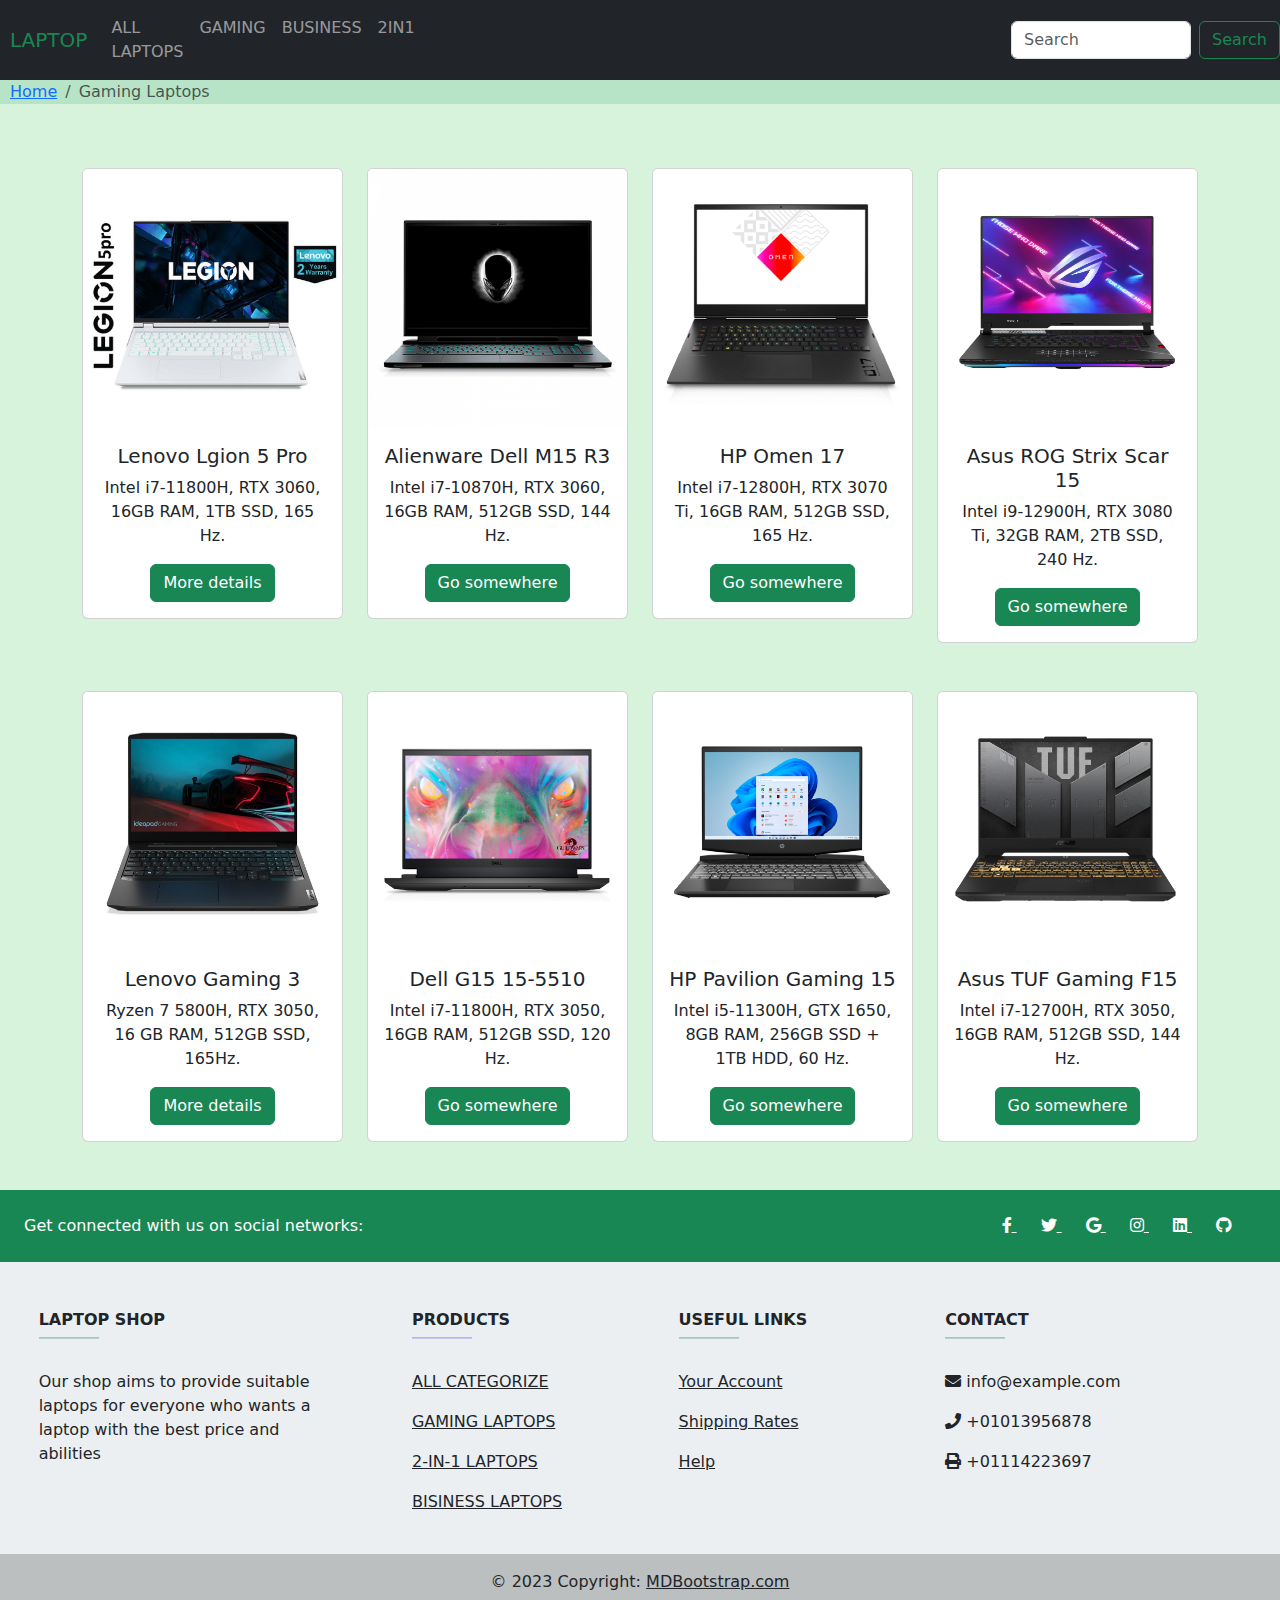
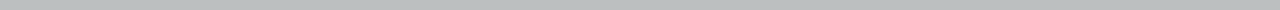
<file: html/Gaming_Laptops.html>
<!DOCTYPE html>
<html>

<head>
  <meta charset="UTF-8">
  <title>Lenovo IdeaPad Gaming 3</title>
  <link rel="stylesheet" href="../css/bootstrap.css"> 
  <link rel="stylesheet" href="../css/lenovo-ideapad-gaming.css">
  <link rel="stylesheet" href="../css/all.min.css">
  
</head>

<body style="background-color:#D8F3DC;">

  <script src="../js/popper.min.js"></script>
  <script src="../js/jquery-3.6.4.min.js"></script>
  <script src="../js/bootstrap.js"></script>

  <!-- start nav -->

  <nav class="navbar navbar-expand-lg navbar-dark bg-dark sticky-top  ">

    <a href="" class="navbar-brand " style="color: #198754; padding-left:10px;">LAPTOP</a>
    <div data-bs-target="#x" data-bs-toggle="collapse" class="navbar-toggler">
      <span class="navbar-toggler-icon"></span>
    </div>

    <div id="x" class="collapse navbar-collapse  ">
      <ul class="navbar-nav">

        <li class="nav-item"><a href="#" class="nav-link">ALL LAPTOPS</a></li>
        <li class="nav-item"><a href="#" class="nav-link">GAMING</a></li>
        <li class="nav-item"><a href="#" class="nav-link">BUSINESS</a></li>
        <li class="nav-item"><a href="#" class="nav-link">2IN1</a></li>


      </ul>

      <form class="d-flex" style="padding-left: 50%;" role="search">
        <input class="form-control me-2" type="search" placeholder="Search" aria-label="Search">
        <button class="btn btn-outline-success" type="submit">Search</button>
      </form>
    </div>
  </nav>

  <!-- end nav -->


  <!--breadcrumb-->


  <nav aria-label="breadcrumb" >
    <ol class="breadcrumb" style="background-color: #B7E4C7; padding-left: 10px;">
      <li class="breadcrumb-item"><a href="../index.html">Home</a></li>
      <li class="breadcrumb-item active" aria-current="page">Gaming Laptops</li>
    </ol>
  </nav>
  

 

  <!--end breadcrumb-->

  <br>
  <br>
  <!-- Start Laptops -->
  <div class="container" style="width: 100rem;">
    <div class="row row-cols-1 row-cols-md-4 g-4">
      <div class="col">
        <div class="card">
          <img src="../img/laptops/Lnv_Lg5/Lnv_Lg5_1.jpg" class="card-img-top" alt="...">
          <div class="card-body" style="text-align: center;">
            <h5 class="card-title">Lenovo Lgion 5 Pro</h5>
            <p class="card-text">Intel i7-11800H, RTX 3060, 16GB RAM, 1TB SSD, 165 Hz.</p>
            <a href="#" class="btn btn-success">More details</a>
          </div>
        </div>
      </div>
      <div class="col">
        <div class="card">
          <img src="../img/laptops/Dell_AW/Dell_AW_1.png" class="card-img-top" alt="...">
          <div class="card-body" style="text-align: center;">
            <h5 class="card-title">Alienware Dell M15 R3</h5>
            <p class="card-text">Intel i7-10870H, RTX 3060, 16GB RAM, 512GB SSD, 144 Hz.</p>
            <a href="#" class="btn btn-success">Go somewhere</a>
          </div>
        </div>
      </div>
      <div class="col">
        <div class="card" style="text-align: center;">
          <img src="../img/laptops/HP_O17/HP_O17_1.png" class="card-img-top" alt="...">
          <div class="card-body">
            <h5 class="card-title">HP Omen 17</h5>
            <p class="card-text">Intel i7-12800H, RTX 3070 Ti, 16GB RAM, 512GB SSD, 165 Hz.</p>
            <a href="#" class="btn btn-success">Go somewhere</a>
          </div>
        </div>
      </div>
      <div class="col">
        <div class="card">
          <img src="../img/laptops/A_R_S15/A_R_S_15_1.png" class="card-img-top" alt="...">
          <div class="card-body" style="text-align: center;">
            <h5 class="card-title">Asus ROG Strix Scar 15</h5>
            <p class="card-text">Intel i9-12900H, RTX 3080 Ti, 32GB RAM, 2TB SSD, 240 Hz. </p>
            <a href="#" class="btn btn-success">Go somewhere</a>
          </div>
        </div>
      </div>
    </div>
  </div>

  <!--end of first half-->

  <br>
  <br>

  <div class="container" style="width: 100rem;">
    <div class="row row-cols-1 row-cols-md-4 g-4">
      <div class="col">
        <div class="card">
          <img src="../img/laptops/Lnv_G3/Lnv_G3_1.jpg" class="card-img-top" alt="...">
          <div class="card-body" style="text-align: center;">
            <h5 class="card-title">Lenovo Gaming 3</h5>
            <p class="card-text"> Ryzen 7 5800H, RTX 3050, 16 GB RAM, 512GB SSD, 165Hz.</p>
            <a href="../html/lenovo-ideapad-gaming.html" class="btn btn-success">More details</a>
          </div>
        </div>
      </div>
      <div class="col">
        <div class="card">
          <img src="../img/laptops/Dell_G15/Dell_G15_1.jpg" class="card-img-top" alt="...">
          <div class="card-body" style="text-align: center;">
            <h5 class="card-title">Dell G15 15-5510</h5>
            <p class="card-text">Intel i7-11800H, RTX 3050, 16GB RAM, 512GB SSD, 120 Hz.</p>
            <a href="#" class="btn btn-success">Go somewhere</a>
          </div>
        </div>
      </div>
      <div class="col">
        <div class="card" style="text-align: center;">
          <img src="../img/laptops/HP_PV15/HP_PV15_1.png" class="card-img-top" alt="...">
          <div class="card-body">
            <h5 class="card-title">HP Pavilion Gaming 15</h5>
            <p class="card-text">Intel i5-11300H, GTX 1650, 8GB RAM, 256GB SSD + 1TB HDD, 60 Hz.</p>
            <a href="#" class="btn btn-success">Go somewhere</a>
          </div>
        </div>
      </div>
      <div class="col">
        <div class="card">
          <img src="../img/laptops/A_T_F15/A_T_F15_1.png" class="card-img-top" alt="...">
          <div class="card-body" style="text-align: center;">
            <h5 class="card-title">Asus TUF Gaming F15</h5>
            <p class="card-text">Intel i7-12700H, RTX 3050, 16GB RAM, 512GB SSD, 144 Hz.</p>
            <a href="#" class="btn btn-success">Go somewhere</a>
          </div>
        </div>
      </div>
    </div>
  </div>
  <!-- end Laptops -->

  <br>
  <br>

  <!-- footer start -->
  <div class="container-fluid" style="padding: 0;">
    <footer class="text-center text-lg-start text-dark " style="background-color: #ECEFF1">
      <!-- Section: Social media -->
      <section class="d-flex justify-content-between p-4 text-white" style="background-color: #198754">
        <div class="me-5">
          <span>Get connected with us on social networks:</span>
        </div>
        <!-- icons -->
        <div>
          <a href="#" class="text-white me-4"> <i class="fab fa-facebook-f"></i> </a>
          <a href="#" class="text-white me-4"> <i class="fab fa-twitter"></i> </a>
          <a href="#" class="text-white me-4"> <i class="fab fa-google"></i> </a>
          <a href="#" class="text-white me-4"> <i class="fab fa-instagram"></i> </a>
          <a href="#" class="text-white me-4"> <i class="fab fa-linkedin"></i> </a>
          <a href="#" class="text-white me-4"> <i class="fab fa-github"></i> </a>
        </div>
      </section>
      <section class="">
        <div class="container-xxl text-center text-md-start mt-5">
          <div class="row mt-3">
            <div class="col-md-3 col-lg-4 col-xl-3 mx-auto mb-4">
              <h6 class="text-uppercase fw-bold">LAPTOP SHOP</h6>
              <hr class="mb-4 mt-0 d-inline-block mx-auto" style="width: 60px; background-color:#198754; height: 2px" />
              <p> Our shop aims to provide suitable laptops for everyone who wants a laptop with the best price and
                abilities</p>
            </div>
            <div class="col-md-2 col-lg-2 col-xl-2 mx-auto mb-4">

              <h6 class="text-uppercase fw-bold">Products</h6>
              <hr class="mb-4 mt-0 d-inline-block mx-auto"
                style="width: 60px; background-color: #7c4dff; height: 2px" />
              <p>
                <a href="#" class="text-dark">ALL CATEGORIZE</a>
              </p>
              <p>
                <a href="#" class="text-dark">GAMING LAPTOPS</a>
              </p>
              <p>
                <a href="#" class="text-dark">2-IN-1 LAPTOPS</a>
              </p>
              <p>
                <a href="#!" class="text-dark">BISINESS LAPTOPS</a>
              </p>
            </div>
            <div class="col-md-3 col-lg-2 col-xl-2 mx-auto mb-4">
              <h6 class="text-uppercase fw-bold">Useful links</h6>
              <hr class="mb-4 mt-0 d-inline-block mx-auto"
                style="width: 60px; background-color: #198754; height: 2px" />
              <p>
                <a href="#!" class="text-dark">Your Account</a>
              </p>
              <p>
                <a href="#!" class="text-dark">Shipping Rates</a>
              </p>
              <p>
                <a href="#!" class="text-dark">Help</a>
              </p>
            </div>

            <div class="col-md-4 col-lg-3 col-xl-3 mx-auto mb-md-0 mb-4">
              <h6 class="text-uppercase fw-bold">Contact</h6>
              <hr class="mb-4 mt-0 d-inline-block mx-auto"
                style="width: 60px; background-color: #198754; height: 2px" />
              <p><i class="fas fa-envelope mr-3"></i> info@example.com</p>
              <p><i class="fas fa-phone mr-3"></i> +01013956878</p>
              <p><i class="fas fa-print mr-3"></i> +01114223697</p>
            </div>
          </div>
        </div>
      </section>
      <div class="text-center p-3" style="background-color: rgba(0, 0, 0, 0.2)">
        © 2023 Copyright:
        <a class="text-dark" href="https://mdbootstrap.com/">MDBootstrap.com</a>
      </div>
    </footer>
  </div>
  <!-- Footer -->

</body>

</html>
</file>
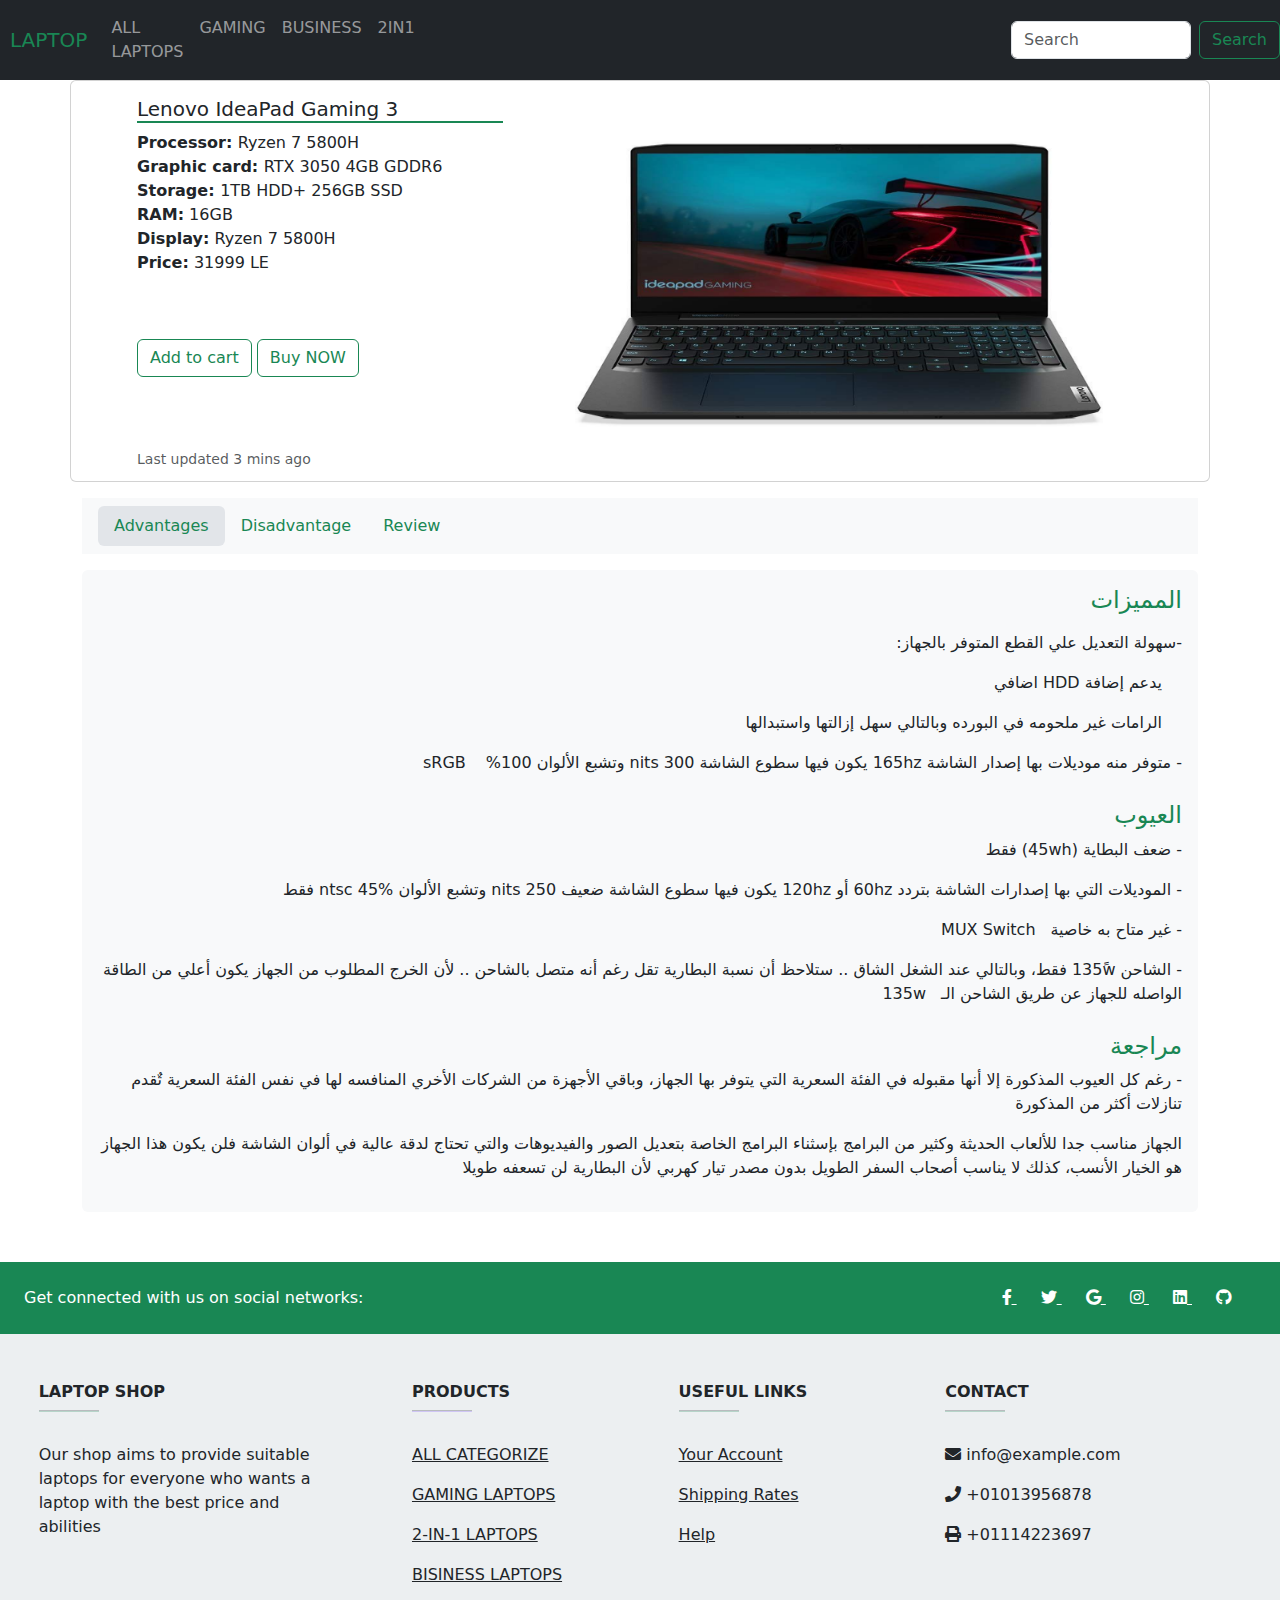
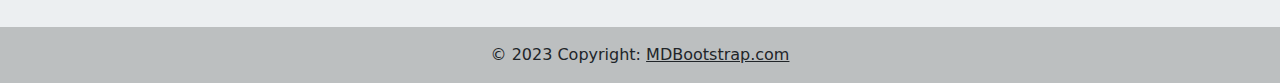
<file: html/lenovo-ideapad-gaming.html>
<!DOCTYPE html>
<html>

    <head>
        <meta charset="UTF-8">
        <title>Lenovo IdeaPad Gaming 3</title>
        <link rel="stylesheet" href="../css/bootstrap.css"> 
        <link rel="stylesheet" href="../css/lenovo-ideapad-gaming.css">
        <link rel="stylesheet" href="../css/all.min.css">
        
    </head>

    <body>

        <script src="../js/popper.min.js"></script>
        <script src="../js/jquery-3.6.4.min.js"></script>
        <script src="../js/bootstrap.js"></script>

        <!-- start nav -->

        <nav class="navbar navbar-expand-lg navbar-dark bg-dark sticky-top  ">
            
            <a href="" class="navbar-brand " style="color: #198754; padding-left:10px;">LAPTOP</a>
            <div data-bs-target="#x" data-bs-toggle="collapse" class="navbar-toggler">
                <span class="navbar-toggler-icon"></span>
            </div> 
            
            <div id="x" class="collapse navbar-collapse  ">
                <ul class="navbar-nav">
                    <li class="nav-item"><a href="#" class="nav-link">ALL LAPTOPS</a></li>
                    <li class="nav-item"><a href="#" class="nav-link">GAMING</a></li>
                    <li class="nav-item"><a href="#" class="nav-link">BUSINESS</a></li>
                    <li class="nav-item"><a href="#" class="nav-link">2IN1</a></li>
                </ul>
                
                <form class="d-flex" style="padding-left: 50%;" role="search" >
                    <input class="form-control me-2" type="search" placeholder="Search" aria-label="Search">
                    <button class="btn btn-outline-success" type="submit">Search</button>
                  </form>
            </div>
        </nav>

        <!-- end nav -->

        <!-- lap img  -->
        <div class="card mb-3 container" style="padding: 0 50px;"  >
            <div class="row g-0">
             
              <div class="col">
                <div class="card-body">
                  <h5 class="card-title" style="border-bottom: #198754 solid 2px;">Lenovo IdeaPad Gaming 3</h5>
                  <p class="card-text">
                   <b> Processor: </b> Ryzen 7 5800H <br>
                   <b> Graphic card: </b> RTX 3050 4GB GDDR6<br>
                   <b> Storage: </b> 1TB HDD+ 256GB SSD<br>
                   <b>RAM:</b> 16GB <br>
                   <b>Display:</b> Ryzen 7 5800H <br>
                   <b>Price:</b> 31999 LE <br>
                  </p>
                  <br><br>
                  <button type="button" class="btn btn-outline-success">Add to cart</button> 
                  <button type="button" class="btn btn-outline-success">Buy NOW</button>
                  

                  <p class="card-text" style=" position: relative; top: 70px;"><small class="text-body-secondary">Last updated 3 mins ago</small></p>
                </div>
              </div> 
              <div class="col">
                <div id="carouselExampleRide" class="carousel slide" data-bs-ride="true">
                    <div class="carousel-inner">
                      <div class="carousel-item active">
                        <img src="../img/laptops/Lnv_G3/Lnv_G3_1.jpg" class="d-block "  alt="...">
                      </div>
                      <div class="carousel-item">
                        <img src="../img/laptops/Lnv_G3/Lnv_G3_2.jpg" class="d-block " alt="...">
                      </div>
                      <div class="carousel-item">
                        <img src="../img/laptops/Lnv_G3/Lnv_G3_3.jpg" class="d-block " alt="...">
                      </div>
                      <div class="carousel-item">
                        <img src="../img/laptops/Lnv_G3/Lnv_G3_4.jpg" class="d-block " alt="...">
                      </div>
                    </div>
                    <button class="carousel-control-prev" type="button" data-bs-target="#carouselExampleRide" data-bs-slide="prev">
                      <span class="carousel-control-prev-icon" aria-hidden="true"></span>
                      <span class="visually-hidden">Previous</span>
                    </button>
                    <button class="carousel-control-next" type="button" data-bs-target="#carouselExampleRide" data-bs-slide="next">
                      <span class="carousel-control-next-icon" aria-hidden="true"></span>
                      <span class="visually-hidden">Next</span>
                    </button>
                  </div>
              </div>
            </div>
        </div>
        <!-- lap end  -->

        <!-- properties -->
        <div class="container" style="padding-bottom: 50px;">
            <nav id="navbar-example2" class="navbar bg-body-tertiary px-3 mb-3">
                <ul class="nav nav-pills">
                  <li class="nav-item">
                    <a class="nav-link" href="#scrollspyHeading1" style="color: #198754; background-color: #e2e5e9;">Advantages</a>
                  </li>
                  <li class="nav-item">
                    <a class="nav-link" href="#scrollspyHeading2" style="color: #198754;">Disadvantage</a>
                  </li>
                  <li class="nav-item">
                    <a class="nav-link" href="#scrollspyHeading3" style="color: #198754;">Review</a>
                  </li>
                </ul>
              </nav>
              <div data-bs-spy="scroll" data-bs-target="#navbar-example2" data-bs-root-margin="0px 0px -40%" data-bs-smooth-scroll="true" class="scrollspy-example bg-body-tertiary p-3 rounded-2" tabindex="0">
                <h4 id="scrollspyHeading1" style="text-align: right; color: #198754;">المميزات</h4>
                <p style="text-align: right;">
                    <span>
                        <p style="text-align: right;">:سهولة التعديل علي القطع المتوفر بالجهاز-</p>
                        <p style="padding-right: 20px; text-align: right;"> اضافي <span>HDD</span>  يدعم إضافة  </p>
                        <p style="text-align: right; padding-right: 20px;">  الرامات غير ملحومه في البورده وبالتالي سهل إزالتها واستبدالها</p>
                    </span>
                    <p id="text">- متوفر منه موديلات بها إصدار الشاشة 165hz يكون فيها سطوع الشاشة 300 nits وتشبع الألوان 100% sRGB </p>
                </p>
                <h4 id="scrollspyHeading2" style="text-align: right; color: #198754; padding-top: 10px;">العيوب</h4>
                    <p id="text">- ضعف البطاية (45wh) فقط</p>
                    <p id="text">- الموديلات التي بها إصدارات الشاشة بتردد 60hz أو 120hz يكون فيها سطوع الشاشة ضعيف 250 nits وتشبع الألوان ntsc 45% فقط</p>
                    <p id="text">- غير متاح به خاصية MUX Switch</p>
                    <p id="text">- الشاحن 135ًw فقط، وبالتالي عند الشغل الشاق .. ستلاحظ أن نسبة البطارية تقل رغم أنه متصل بالشاحن .. لأن الخرج المطلوب من الجهاز يكون أعلي من الطاقة الواصله للجهاز عن طريق الشاحن الـ 135w</p>
                
                <h4 id="scrollspyHeading3" style="text-align: right; color: #198754; padding-top: 10px;">مراجعة</h4>
                <p id="text">- رغم كل العيوب المذكورة إلا أنها مقبوله في الفئة السعرية التي يتوفر بها الجهاز، وباقي الأجهزة من الشركات الأخري المنافسه لها في نفس الفئة السعرية تٌقدم تنازلات أكثر من المذكورة</p>
                <p id="text" >الجهاز مناسب جدا للألعاب الحديثة وكثير من البرامج بإسثناء البرامج الخاصة بتعديل الصور والفيديوهات والتي تحتاج لدقة عالية في ألوان الشاشة فلن يكون هذا الجهاز هو الخيار الأنسب، كذلك لا يناسب أصحاب السفر الطويل بدون مصدر تيار كهربي لأن البطارية لن تسعفه طويلا</p>
              </div>

        </div>


     


        <!-- footer start -->
        <div  class="container-fluid" style="padding: 0;">       
        <footer class="text-center text-lg-start text-dark " style="background-color: #ECEFF1" >
            <!-- Section: Social media -->
            <section class="d-flex justify-content-between p-4 text-white" style="background-color: #198754">
            <div class="me-5">
            <span>Get connected with us on social networks:</span>
            </div>
            <!-- icons -->
            <div>
            <a href="#" class="text-white me-4"> <i class="fab fa-facebook-f"></i> </a>
            <a href="#" class="text-white me-4"> <i class="fab fa-twitter"></i> </a>
            <a href="#" class="text-white me-4"> <i class="fab fa-google"></i> </a>
            <a href="#" class="text-white me-4"> <i class="fab fa-instagram"></i> </a>
            <a href="#" class="text-white me-4"> <i class="fab fa-linkedin"></i> </a>
            <a href="#" class="text-white me-4"> <i class="fab fa-github"></i> </a>
            </div>
        </section>
        <section class="">
        <div class="container-xxl text-center text-md-start mt-5">
        <div class="row mt-3">
        <div class="col-md-3 col-lg-4 col-xl-3 mx-auto mb-4">
            <h6 class="text-uppercase fw-bold">LAPTOP SHOP</h6>
            <hr class="mb-4 mt-0 d-inline-block mx-auto" style="width: 60px; background-color:#198754; height: 2px" />
            <p> Our shop aims to provide suitable laptops for everyone who wants a laptop with the best price and abilities</p>
        </div>
        <div class="col-md-2 col-lg-2 col-xl-2 mx-auto mb-4">

            <h6 class="text-uppercase fw-bold">Products</h6>
            <hr class="mb-4 mt-0 d-inline-block mx-auto" style="width: 60px; background-color: #7c4dff; height: 2px" />
            <p>
            <a href="#" class="text-dark">ALL CATEGORIZE</a>
            </p>
            <p>
            <a href="#" class="text-dark">GAMING LAPTOPS</a>
            </p>
            <p>
            <a href="#" class="text-dark">2-IN-1 LAPTOPS</a>
            </p>
            <p>
            <a href="#!" class="text-dark">BISINESS LAPTOPS</a>
            </p>
        </div>
        <div class="col-md-3 col-lg-2 col-xl-2 mx-auto mb-4">
            <h6 class="text-uppercase fw-bold">Useful links</h6>
            <hr
                class="mb-4 mt-0 d-inline-block mx-auto"
                style="width: 60px; background-color: #198754; height: 2px"
                />
            <p>
            <a href="#!" class="text-dark">Your Account</a>
            </p>
            <p>
            <a href="#!" class="text-dark">Shipping Rates</a>
            </p>
            <p>
            <a href="#!" class="text-dark">Help</a>
            </p>
        </div>

        <div class="col-md-4 col-lg-3 col-xl-3 mx-auto mb-md-0 mb-4">
            <h6 class="text-uppercase fw-bold">Contact</h6>
            <hr
                class="mb-4 mt-0 d-inline-block mx-auto"
                style="width: 60px; background-color: #198754; height: 2px"
                />
            <p><i class="fas fa-envelope mr-3"></i> info@example.com</p>
            <p><i class="fas fa-phone mr-3"></i> +01013956878</p>
            <p><i class="fas fa-print mr-3"></i> +01114223697</p>
        </div>
        </div>
        </div>
        </section>
        <div class="text-center p-3" style="background-color: rgba(0, 0, 0, 0.2)" >
        © 2023 Copyright:
        <a class="text-dark" href="https://mdbootstrap.com/">MDBootstrap.com</a>
        </div>
        </footer>
        </div>   
        <!-- Footer -->
        
    </body>
</file>
<file: css/lenovo-ideapad-gaming.css>
.carousel {
    width:640px;
    height:400px;
  }
  .carousel img {
    width :100%;
    height:400px;
  }
  body {
    position: relative;
}
#text {
    direction: rtl;
}
#text:after {
    content: 'a';
    color: transparent;
}
.nav-pills .nav-link.active, .nav-pills .show > .nav-link {
   
    background-color: #e9e9e9;
}
</file>
